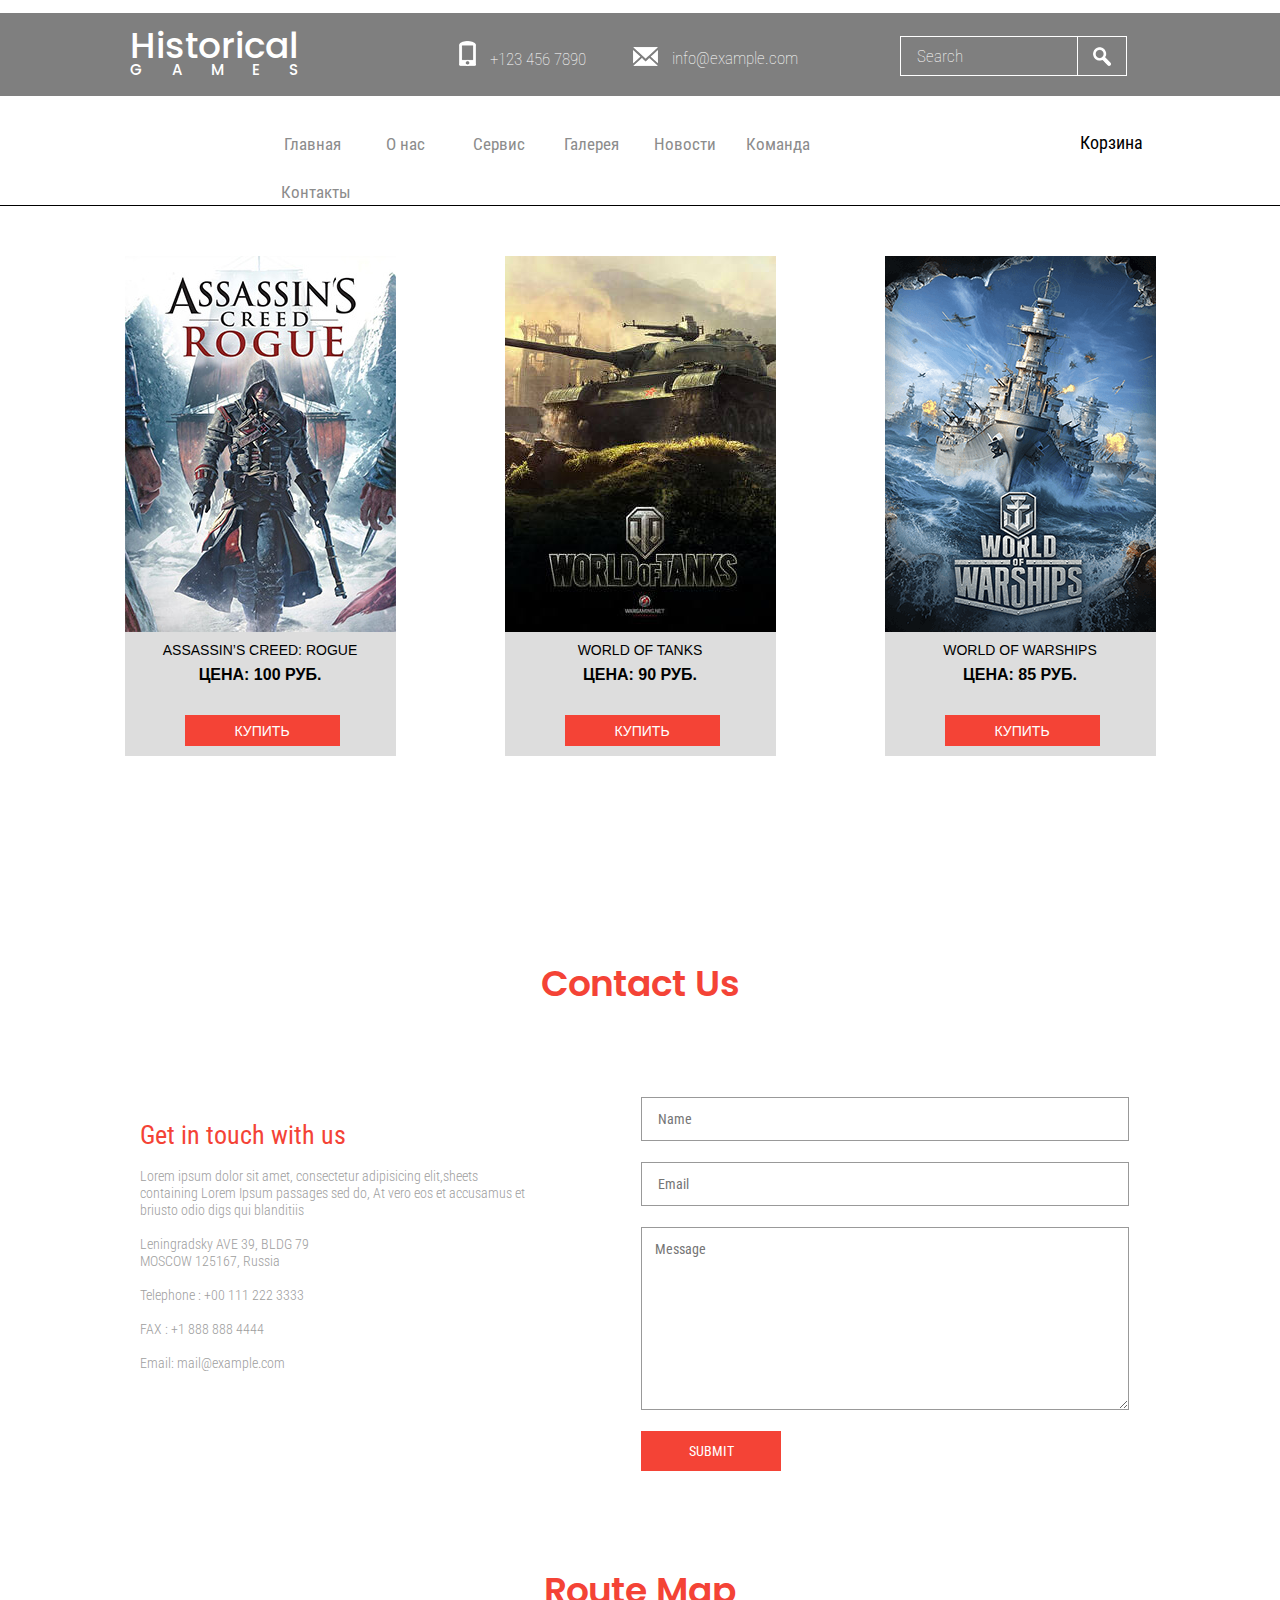
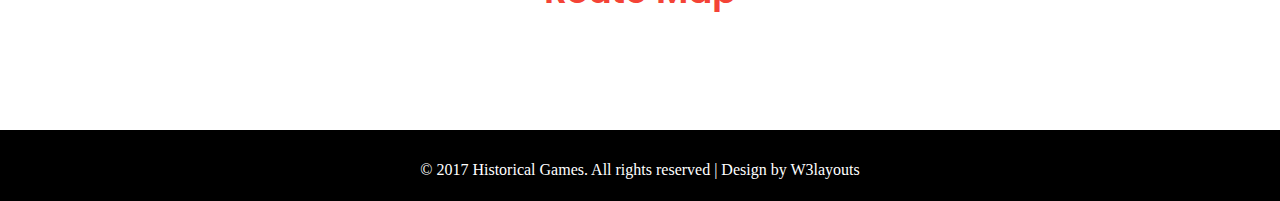
<file: gallery.html>
<!DOCTYPE html>
<html lang="en">

<head>
    <meta charset="UTF-8">
    <title>Gamers | Gallery</title>
    <link rel="stylesheet" href="css/styleanother.css">
    <link rel="stylesheet" href="css/modalstyle.css">
    <link href="https://fonts.googleapis.com/css2?family=Poppins:wght@100;400;500&display=swap" rel="stylesheet">
    <link href="https://fonts.googleapis.com/css2?family=Roboto+Condensed:wght@300;400;600;700;800;900&display=swap" rel="stylesheet">
    <link href="https://fonts.googleapis.com/css2?family=Roboto:wght@100;300;400;500;700;900&display=swap" rel="stylesheet">
    <link href="https://fonts.googleapis.com/css2?family=Poppins:wght@600;800;900&display=swap" rel="stylesheet">
    <link rel="stylesheet" href="https://use.fontawesome.com/releases/v5.13.1/css/all.css" integrity="sha384-xxzQGERXS00kBmZW/6qxqJPyxW3UR0BPsL4c8ILaIWXva5kFi7TxkIIaMiKtqV1Q" crossorigin="anonymous">
    <script src="goods.js" defer></script>
    <script src="controllers.js" defer></script>
    <script src="script.js" defer></script>
</head>

<body>
    <main>
        <header>
            <div class="contacts clearfix">
                <div class="logobar">
                    <div class="logo">
                        <a href="#" class="logotext1">Historical</a>
                        <a href="#" class="logotext2">games</a>
                    </div>

                    <div class="contactsbar">
                        <img class="telephone" src="img/mobile.png" alt="tel">
                        <a href="tel:+1234567890" class="tel">+123 456 7890</a>
                        <img class="email" src="img/email.png" alt="email">
                        <a href="mailto:info@example.com" class="mail">info@example.com</a>
                    </div>
                    <div class="searchbar">
                        <input type="text" placeholder="Search">
                        <button type="submit" class="searchbtn"></button>
                    </div>
                </div>
            </div>
            <div class="menubox">
                <ul class="menu clearfix">
                    <li class="menu-list"><a href="#" class="menu-link">Главная</a></li>
                    <li class="menu-list"><a href="#" class="menu-link">О нас</a></li>
                    <li class="menu-list"><a href="#" class="menu-link">Сервис</a></li>
                    <li class="menu-list"><a href="#" class="menu-link  ml-home">Галерея</a></li>
                    <li class="menu-list"><a href="#" class="menu-link">Новости</a></li>
                    <li class="menu-list"><a href="#" class="menu-link">Команда</a></li>
                    <li class="menu-list"><a href="#" class="menu-link">Контакты</a></li>
                </ul>
                <div class="userbar">
                    <a id="basket" href="#" style="width: 200px" class="userbar-link open_modal">Корзина <i class="fas fa-shopping-cart"></i></a>
                </div>
            </div>
        </header>

        <section class="gallery clearfix"></section>

        <div class="contactpage">
            <p class="contus">Contact Us</p>
            <a href="#" class="up"><img src="img/arrow.png" alt="Up"></a>
            <div class="contform">
                <div class="contbl1">
                    <p class="getin">Get in touch with us</p>
                    <div class="allcont">Lorem ipsum dolor sit amet, consectetur adipisicing elit,sheets
                        containing Lorem Ipsum passages sed do, At vero eos et accusamus et<br>briusto odio digs qui blanditiis <br>
                        <br>
                        Leningradsky AVE 39, BLDG 79 <br>
                        MOSCOW 125167, Russia <br>
                        <br>
                        Telephone : +00 111 222 3333 <br>
                        <br>
                        FAX : +1 888 888 4444 <br>
                        <br>
                        <p class="mail1">Email:&nbsp;</p>
                        <p class="mailcont">mail@example.com</p>
                    </div>

                </div>
                <form action="#">
                    <fieldset style="border: none">
                        <input type="text" class="contformtxt" placeholder="Name">
                        <input type="email" class="contformtxt" placeholder="Email">
                        <textarea class="message" name="message" placeholder="Message"></textarea>
                        <input type="submit" class="contbutt" value="SUBMIT">
                    </fieldset>
                </form>
            </div>
            <p class="rout">Route Map</p>
            <div class="map1">
                <script type="text/javascript" charset="utf-8" async src="https://api-maps.yandex.ru/services/constructor/1.0/js/?um=constructor%3A99812b4ff72bd9fb4d073b110b71dd8e28406eb2e9cde29ace19dcde933f4967&amp;width=1169&amp;height=298&amp;lang=ru_RU&amp;scroll=true"></script>
            </div>
        </div>
        <div class="clr"></div>
    </main>
    <footer>
        <p class="footertext">&copy; 2017 Historical Games. All rights reserved | Design by W3layouts</p>
    </footer>
</body>
</html>
</file>
<file: css/styleanother.css>
/* Generated by less 3.11.1 */
* {
  margin: 0;
  padding: 0;
}
html {
  height: 100%;
}
body {
  font-family: "Poppins", "Roboto Condenced", "Roboto", sans-serif;
  height: 100%;
}
.clearfix:after {
  content: "";
  display: table;
  clear: both;
}
main {
  max-width: 1920px;
  margin: 0 auto;
  min-height: 100%;
}
.contacts {
  max-width: 1920px;
  margin: 13px auto;
  min-height: 83px;
  background-image: url(../img/contactsbkgr.svg);
}
.logobar {
  max-width: 1020px;
  min-height: 83px;
  margin: 0 auto;
}
.logo {
  float: left;
  height: 83px;
  width: 171px;
  /*margin-left: 475px;*/
}
.logotext1 {
  position: absolute;
  text-decoration: none;
  color: #ffffff;
  font-family: Poppins;
  font-size: 36px;
  font-weight: 500;
  margin-top: 5px;
}
.logotext2 {
  position: absolute;
  text-decoration: none;
  color: #ffffff;
  font-family: Poppins;
  font-size: 15px;
  font-weight: 500;
  text-transform: uppercase;
  letter-spacing: 28.75px;
  margin-top: 45px;
}
.logo:hover .logotext1 {
  letter-spacing: 0.77px;
}
.logo:hover .logotext2 {
  letter-spacing: 31px;
}
.contsearch {
  margin-left: 158px;
  height: 83px;
}
.telephone {
  float: left;
  margin-left: 158px;
  margin-top: 28px;
}
.email {
  float: left;
  margin-left: 39px;
  margin-top: 34px;
}
.tel,
.mail {
  text-decoration: none;
  color: #ffffff;
  font-family: "Roboto Condensed";
  font-size: 17px;
  font-weight: 100;
  float: left;
  margin-left: 14px;
  margin-top: 36px;
}
.mail {
  margin-top: 35px;
  width: 128px;
}
.tel {
  width: 104px;
}
.tel:hover,
.mail:hover {
  letter-spacing: 0.36px;
}
.searchbar {
  width: 230px;
  height: 38px;
  font-family: "Roboto Condensed";
  color: #ffffff;
  font-size: 17px;
  font-weight: 400;
  float: left;
  margin-top: 23px;
  margin-left: 100px;
}
.searchbar input[type="text"] {
  color: #ffffff;
  font-family: "Roboto Condensed";
  font-size: 17px;
  font-weight: 100;
  line-height: 22.36px;
  height: 38px;
  width: 160px;
  padding-left: 16px;
  vertical-align: middle;
  background: none;
  border: 1px solid #ffffff;
  border-right: none;
  float: left;
}
.searchbar input[type="text"]::-webkit-input-placeholder {
  /*Меняем цвет щрифта в placeholder*/
  color: #ffffff;
}
input[type="text"]:focus {
  letter-spacing: 0.36px;
  outline: none;
}
.searchbtn {
  height: 40px;
  width: 50px;
  border: 1px solid #ffffff;
  background: none;
  background-image: url(../img/searchicon.png);
  background-repeat: no-repeat;
  background-position: center;
  cursor: pointer;
}
.searchbtn:hover {
  box-shadow: 1px 1px 2px black;
}
.searchbtn:focus {
  outline: none;
  box-shadow: none;
}
.menubox {
  min-height: 78px;
  border-bottom: 1px solid #000000;
  display: flex;
  justify-content: center;
}
.menu {
  margin-left: 20%;
}
.menu-list {
  list-style-type: none;
  float: left;
  margin-top: 23px;
  margin-left: 20px;
  width: 73px;
  text-align: center;
}
.menu-list:last-child {
  width: 80px;
  margin-right: 100px;
}
.menu-link {
  color: #8c8c8c;
  font-family: "Roboto Condensed";
  width: 73px;
  font-size: 17px;
  font-weight: 400;
  text-decoration: none;
  padding-bottom: 32px;
}
.menu-link:hover {
  color: #000000;
  border-bottom: 3px solid #000000;
  letter-spacing: 0.36px;
}
.gallery {
  display: grid;
  grid-template-columns: repeat(auto-fit, 350px);
  justify-content: center;
  justify-items: center;
  grid-gap: 30px;
  margin: 0 auto;
  max-width: 1400px;
  padding: 50px 0px 0px;
}
.galh {
  color: #f44336;
  font-family: Poppins;
  font-size: 36px;
  font-weight: 500;
  line-height: 48px;
  text-align: center;
  margin: 50px auto 0px;
}
.galitem {
  width: 271px;
  height: 500px;
  background-color: #dddddd;
  margin: 0px 15px 0px;
  position: relative;
}
.galitem:hover {
  cursor: pointer;
  background-color: #9c9494;
  }
.galitem:hover .over1{
  display: block;
}  
.galitem p {
  color: #000000;
  font-family: Helvetica, sans-serif;
  font-size: 14px;
  font-weight: 500;
  line-height: 23.94px;
  text-transform: uppercase;
  text-align: center;
}
.galitem a {
  text-decoration: none;
  width: 130px;
  height: 30px;
  background-color: #f44336;
  color: #ffffff;
  font-family: Helvetica, sans-serif;
  font-size: 14px;
  font-weight: 500;
  line-height: 24px;
  padding: 8px 50px 7px;
  margin-left: 60px;
  line-height: 88px;
}
.over1 {
  position: absolute;
  left: 0;
  top: 0;
  width: 271px;
  height: 376px;
  background-color: #000;
  opacity: 0.4;
  display: none;
}
.right1,
.left1 {
    fill: #9c9494;
    position: absolute;
    transform: scale(2);
    top: 190px;
}

.left1 {
    transform: rotate(180deg) scale(2);
    left: -20px;
}
.right1 {
  right: -20px;
}

.left1:hover,
.right1:hover {
    fill: #555555;
}

.galitem .awar {
  line-height: 40px;
}
.galitem a:hover {
  box-shadow: 1px 1px 3px black;
}
.galitem a:active {
  box-shadow: none;
}
.show {
  text-decoration: none;
  width: 160px;
  height: 25px;
  border: 1px solid #000000;
  color: #000000;
  font-family: "Roboto Condensed";
  font-size: 17px;
  font-weight: 400;
  line-height: 25px;
  padding: 12px 46px 12px 36px;
  display: block;
  margin: 93px auto 0px;
}
.show:hover {
  letter-spacing: 0.15px;
  box-shadow: 1px 1px 1px black;
}
.show:active {
  letter-spacing: 0px;
  box-shadow: none;
}
.bigame {
  max-width: 1920px;
  margin: 174px auto 0px;
}
.discount,
.discount1 {
  width: 836px;
  min-height: 410px;
  float: left;
  padding-top: 152px;
  padding-left: 114px;
}
.discount {
  background-image: url(../img/galler1.jpg);
}
.discount1 {
  background-image: url(../img/galler2.jpg);
}
.pdisc {
  color: #010101;
  font-family: Poppins;
  font-size: 18px;
  font-weight: 500;
  text-transform: uppercase;
}
.namegame {
  color: #f44336;
  font-family: Poppins;
  font-size: 36px;
  font-weight: 500;
  text-transform: uppercase;
}
.namegame2 {
  color: #f44336;
  font-family: Poppins;
  font-size: 36px;
  font-weight: 500;
}
.pricenew {
  font-family: Poppins;
  font-weight: 400;
  color: #000000;
  font-size: 62px;
  float: left;
}
.pricelast {
  overflow: hidden;
  color: #8c8c8c;
  font-size: 36px;
  font-family: Poppins;
  font-weight: 400;
  text-decoration: line-through;
  margin-top: 25px;
}
.baygall {
  display: block;
  clear: both;
  text-decoration: none;
  width: 265px;
  height: 57px;
  border: 1px solid #000000;
  background-color: #f44336;
  color: #ffffff;
  font-family: Poppins;
  font-size: 30px;
  font-weight: 500;
  text-align: center;
  padding-top: 5px;
}
.baygall:hover {
  box-shadow: 1px 1px 4px black;
}
.baygall:active {
  box-shadow: none;
}
.contactpage {
  clear: both;
  margin: 0 auto;
  max-width: 1920px;
  padding: 174px 0 90px;
}
.contus {
  text-align: center;
  margin-bottom: 89px;
  color: #f44336;
  font-family: "Poppins";
  font-size: 36px;
  font-weight: 600;
  line-height: 48px;
}
.contform {
  max-width: 1000px;
  min-height: 360px;
  margin: 0 auto;
}
.contbl1 {
  float: left;
  margin-right: 115px;
}
.getin {
  color: #f44336;
  font-family: "Roboto Condensed";
  font-size: 26px;
  font-weight: 400;
  margin: 23px 0 18px;
}
.allcont {
  width: 386px;
  min-height: 201px;
  color: #9e9e9e;
  font-family: "Roboto Condensed";
  font-size: 14px;
  font-weight: 300;
  line-height: 17px;
}
.mail1 {
  float: left;
}
fieldset .contformtxt {
  width: 470px;
  height: 42px;
  border: 1px solid #999999;
  color: #838383;
  font-family: "Roboto Condensed";
  font-size: 14px;
  font-weight: 400;
  padding-left: 16px;
  margin-bottom: 21px;
}
.message {
  width: 473px;
  height: 168px;
  border: 1px solid #999999;
  color: #838383;
  font-family: "Roboto Condensed";
  font-size: 14px;
  font-weight: 400;
  padding-top: 13px;
  padding-left: 13px;
  margin-bottom: 14px;
}
.contbutt {
  width: 140px;
  height: 40px;
  background-color: #f44336;
  color: #ffffff;
  font-family: "Roboto Condensed";
  font-size: 14px;
  font-weight: 400;
  text-transform: uppercase;
  border: none;
}
.contbutt:hover {
  box-shadow: 1px 1px 4px black;
}
fieldset .contformtxt:focus,
.message:focus,
.contbutt:focus {
  outline: none;
  letter-spacing: normal;
}
.rout {
  text-align: center;
  margin-top: 96px;
  margin-bottom: 25px;
  color: #f44336;
  font-family: "Poppins";
  font-size: 36px;
  font-weight: 600;
  line-height: 48px;
}
.map1 {
  max-width: 1200px;
  margin: 0 auto;
}
.up {
  text-decoration: none;
  width: 40px;
  height: 40px;
  margin-right: 55px;
  position: absolute;
  margin-left: 1800px;
  margin-top: -100px;
  transition: transform 0.8s;
  -webkit-transition: -webkit-transform 0.8s ease-in-out;
  -ms-transition: -ms-transform 0.8s ease-in-out;
}
.up:hover {
  transform: rotate(90deg);
  -webkit-transform: rotate(360deg);
  -webkit-filter: grayscale(100%);
}
footer {
  margin: 0 auto;
  max-width: 1922px;
  height: 71px;
  background-color: #000000;
  margin-top: -71px;
  display: flex;
  justify-content: center;
}
.footertext {
  color: #ffffff;
  font-family: "Arial Narrow";
  font-size: 16px;
  font-weight: 400;
  line-height: 22px;
  margin-top: 29px;
}
.clr {
  margin: 0 auto;
  height: 71px;
}
.clrabout {
  height: 100px;
}
/*Стили для карточки товара*/
.gamecard {
  max-width: 1070px;
  min-height: 400px;
  margin: 75px auto;
}
.leftpart {
  width: 500px;
  float: left;
  margin-right: 30px;
}
.rightpart {
  width: 500px;
  overflow: hidden;
  margin: 0;
}
.shedule {
  list-style-type: none;
  margin-top: 20px;
}
.kartinki {
  text-decoration: none;
  margin-right: 10px;
  float: left;
}
.small_Img:hover {
  cursor: pointer;
  transform: scale(1.02);
}
.arrows {
  display: flex;
  justify-content: space-around;
  align-items: center;
  margin-top: 10px;
}
.arrows p {
  font-size: 1.5em;
  font-weight: 500;
  color: #555555;
}
.arrows p:hover {
  cursor: pointer;
  font-weight: 800;
  color: #000;
}
.arrows p:active {
  font-size: 1.5em;
  font-weight: 500;
  color: #555555;
}
.ascreed {
  color: #000000;
  font-family: Arial, Helvetica, sans-serif;
  font-size: 36px;
  font-weight: 500;
  text-align: center;
  margin-bottom: 20px;
  text-transform: uppercase;
}

.cost {
  color: #000000;
  font-family: Arial, Helvetica, sans-serif;
  font-size: 62px;
  font-weight: 400;
  text-align: center;
  margin-top: -10px;
  margin-bottom: 30px;
}
.buygame {
  text-decoration: none;
  padding: 14px 200px 14px 200px;
  width: 470px;
  height: 62px;
  background-color: #f44336;
  color: #ffffff;
  font-family: Helvetica, sans-serif;
  font-size: 30px;
  font-weight: 500;
  margin-top: -10px;
}
.buygame:hover {
  box-shadow: 1px 1px 3px black;
  cursor: pointer;
}
.buygame:active {
  box-shadow: none;
}
.gametext {
  margin-top: 90px;
  min-width: 463px;
  min-height: 153px;
  color: #696969;
  font-family: "Roboto Condensed";
  font-size: 16px;
  font-weight: 300;
  line-height: 24px;
}
.similar {
  margin: 0 auto;
  max-width: 1920px;
  padding: 49px 0;
  background-color: #e1e1e1;
}
.simh {
  text-align: center;
  color: #f44336;
  font-family: Poppins;
  font-size: 36px;
  font-weight: 500;
}
.simbl {
  max-width: 1200px;
  min-height: 482px;
  margin: 80px auto 0px;
}
.simitem {
  width: 270px;
  height: 481px;
  background-color: #e1e1e1;
  float: left;
  margin: 0px 15px 0px;
}
.simitem p {
  color: #000000;
  font-family: Poppins;
  font-size: 14px;
  font-weight: 500;
  line-height: 23.94px;
  text-transform: uppercase;
  text-align: center;
}
.simitem a {
  text-decoration: none;
  width: 130px;
  height: 30px;
  background-color: #f44336;
  color: #ffffff;
  font-family: Poppins;
  font-size: 14px;
  font-weight: 500;
  line-height: 24px;
  padding: 8px 52px 7px;
  margin-left: 70px;
  line-height: 88px;
}
.simitem .awar {
  line-height: 40px;
}
.simitem a:hover {
  box-shadow: 1px 1px 3px black;
}
.simitem a:active {
  box-shadow: none;
}
.maptext {
  margin: 167px 0 104px;
  text-align: center;
  color: #f44336;
  font-family: Poppins;
  font-size: 36px;
  font-weight: 500;
  line-height: 48px;
}
/* .userbar {
    width: 590px;
} */

.userbar-link {
  width: 150px;
  text-decoration: none;
  color: black;
  font-family: "Roboto Condensed";
  font-size: 18px;
  font-weight: 400;
  float: left;
  margin: 23px 0 0 100px;
}

.userbar-link:hover {
  letter-spacing: 0.1px;
  color: rgb(241, 107, 18);
}
@media screen and (max-width: 1024px) {
  .searchbar {
    display: none;
  }
}
</file>
<file: css/modalstyle.css>
/* Модальное окно карточки товара */
  .modalGood {
    display: none;
    position: fixed;
    z-index: 1;
    left: 0;
    top: 0;
    width: 100%;
    height: 100%;
    overflow: auto;
    background-color: rgba(0,0,0,0.6);
    z-index: 1000;
}
.modalGood_content {
    display: flex;
    flex-direction: column;
    background-color: #fefefe;
    margin: 3% auto;
    padding: 20px;
    border: 1px solid #888;
    width: 70%;
    height: 80%;
    z-index: 99999;
    align-items: center;
    border-radius: 10px;
}
.close_modal {
    color: #aaa;
    float: right;
    font-size: 28px;
    font-weight: bold;
    cursor: pointer;
    text-align: end;
    margin-left: 90%;
}
#mText {
margin-top: 10%;
text-align: center;
}

  /* Модальное окно для заказа товара */
.modalOrder {
    display: none;
    position: fixed;
    z-index: 1;
    left: 0;
    top: 0;
    width: 100%;
    height: 100%;
    overflow: auto;
    background-color: rgba(0,0,0,0.6);
    z-index: 1000;
}
.modalOrder_content {
    display: flex;
    flex-direction: column;
    background-color: #fefefe;
    margin: 13% auto 0;
    padding: 20px;
    border: 1px solid #888;
    width: 30%;
    height: 40%;
    z-index: 99999;
    align-items: center;
    border-radius: 10px;
}
.close_modal_order {
    color: #aaa;
    float: right;
    font-size: 28px;
    font-weight: bold;
    cursor: pointer;
    text-align: end;
    margin-left: 90%;
}
.quantOrder {
    height: 50px;
    width: 100px;
    font-size: 3em;
    margin: 20px 0 50px 0;
}
.orderTitle {
    color: red;
    text-transform: uppercase;
    margin-bottom: 20px;
}

.yesNo {
width: 60%;
display: flex;
justify-content: space-around;
align-items: center;
margin-top: 2%;
}
.ok,
.cancel {
cursor: pointer;
font-size: 1.5rem;
font-weight: 400;
}
.ok:hover,
.cancel:hover {
text-shadow: 1px 1px 1px black;
}

/* Модальное окно корзины */
.modalBasket {
    display: none;
    position: fixed;
    z-index: 1;
    left: 0;
    top: 0;
    width: 100%;
    height: 100%;
    overflow: auto;
    background-color: rgba(0,0,0,0.6);
    z-index: 1000;
}
.modalBasket_content {
    display: flex;
    flex-direction: column;
    background-color: #fefefe;
    margin: 10% auto 0;
    padding: 20px;
    border: 1px solid #888;
    width: 50%;
    height: 60%;
    z-index: 99999;
    align-items: center;
    border-radius: 10px;
}
.close_modal_basket {
    color: #aaa;
    float: right;
    font-size: 28px;
    font-weight: bold;
    cursor: pointer;
    text-align: end;
    margin-left: 90%;
}
.basketItem {
    width: 90%;
    padding: 10px;
    margin-top: 10px;
    display: flex;
    justify-content: space-between;
    align-items: center;
    border: 1px solid;
}
</file>
